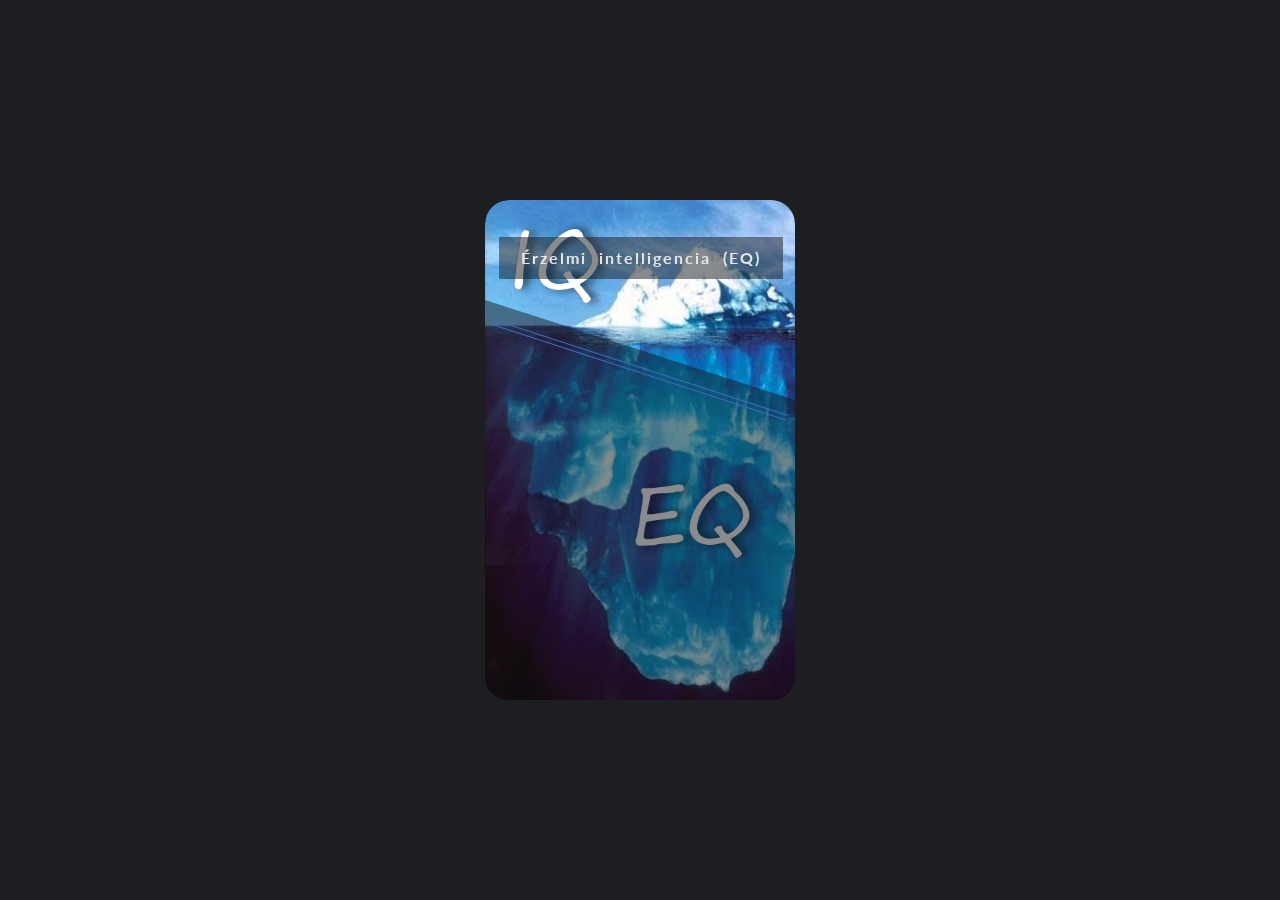
<file: index.html>
<!DOCTYPE html>
<html lang="en">
<head>
  <meta charset="UTF-8">
  <meta name="viewport" content="width=device-width, initial-scale=1.0">
  <title>Document</title>
  <link rel="stylesheet" href="stilus.css">
</head>
<body>
  

  <!-- flip-card-container -->
<div class="flip-card-container" style="--hue: 220">
  <div class="flip-card">

    <div class="card-front">
      <figure>
        <div class="img-bg"></div>
        <img src="R.jpg" weight="20px" height="20px">
        <figcaption>Érzelmi intelligencia (EQ)</figcaption>
      </figure>

      
   
       
    </div>

    <div class="card-back">
      <figure>
        <div class="img-bg"></div>
        <img src="R (2).jpg">
      </figure>

      <h1>Az érzelmi intelligencia az a képesség, amelynek segítségével saját és embertársaink érzelmeit felismerjük, azonosítjuk, értelmezzük
        és kezeljük.</h1>

      <button>Book</button>

      

  </div>
</div>
<!-- /flip-card-container -->

</body>
</file>
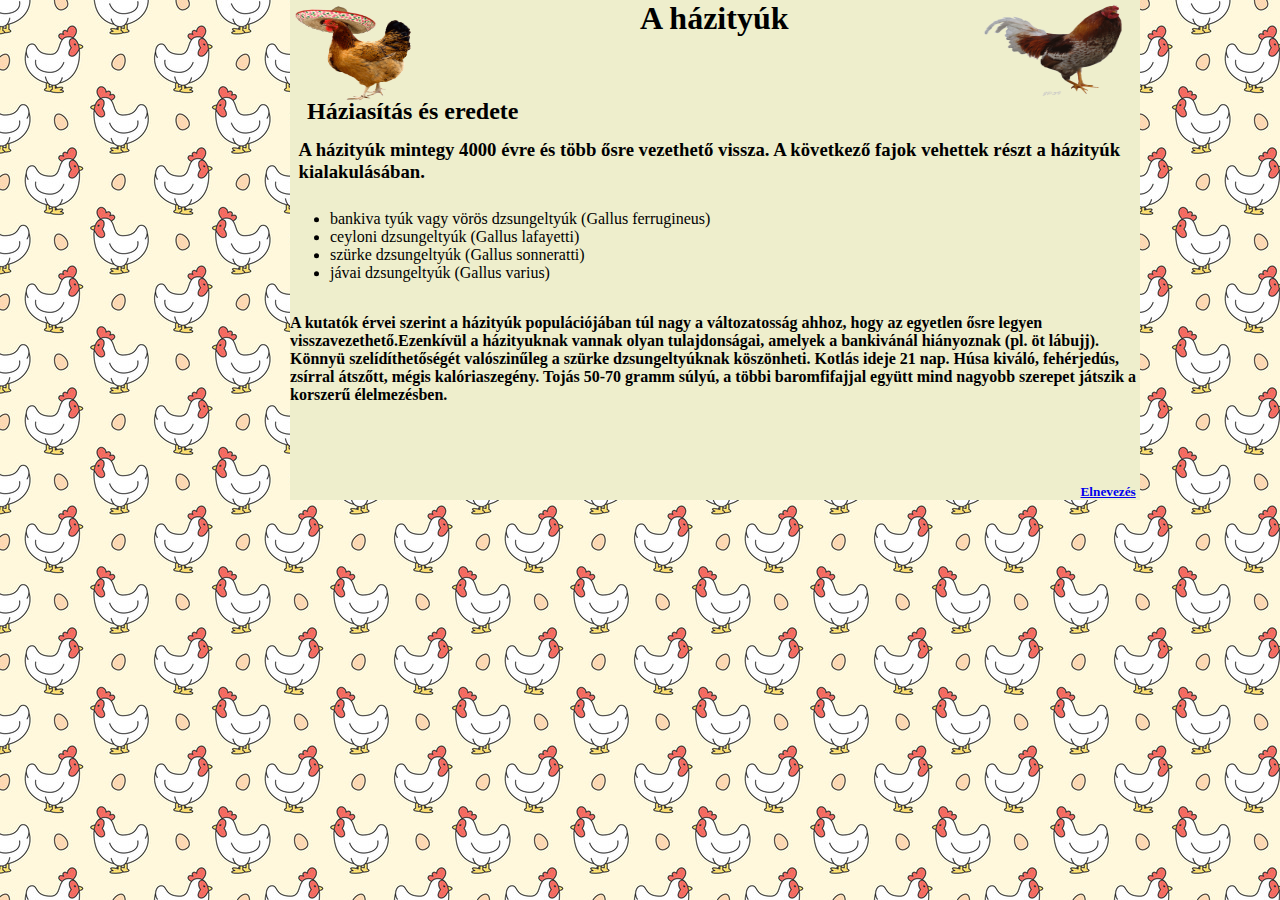
<file: Házityúk/index.html>
<!DOCTYPE html>
<head>
  <title>A házityuk</title>
  <link rel="stylesheet" href="stilus.css">
</head>
<body>
  <div style="display: inline-flex;">
  <div style="width: 850px; height: 500px; background-color:#EEEECC;"><h1>A házityúk</h1>
  <img src="L.gif" alt="tyúk" width="200" height="100" class="type1"> 
  <img src="R.gif" alt="kakas" width="200" height="100" class="type2">
  <h2>Háziasítás és eredete</h2>
  <h3>A házityúk mintegy 4000 évre és több ősre vezethető vissza. A következő fajok vehettek részt a házityúk kialakulásában.</h3>
  <ul>
    <li>bankiva tyúk vagy vörös dzsungeltyúk (Gallus ferrugineus)</li>
    <li>ceyloni dzsungeltyúk (Gallus lafayetti)</li>
    <li>szürke dzsungeltyúk (Gallus sonneratti)</li>
    <li>jávai dzsungeltyúk (Gallus varius)</li>
  </ul>
  <h4>A kutatók érvei szerint a házityúk populációjában túl nagy a változatosság ahhoz, hogy az egyetlen ősre legyen visszavezethető.Ezenkívül a házityuknak vannak olyan tulajdonságai, amelyek a bankivánál hiányoznak (pl. öt lábujj). Könnyü szelídíthetőségét valószinűleg a szürke dzsungeltyúknak köszönheti. Kotlás ideje 21 nap. Húsa kiváló, fehérjedús, zsírral átszőtt, mégis kalóriaszegény. Tojás 50-70 gramm súlyú, a többi baromfifajjal együtt mind nagyobb szerepet játszik a korszerű élelmezésben.</h4>
  </h4>
  <h5><a href="file:///C:/Users/angry/OneDrive/Asztali%20g%C3%A9p/Elnevez%C3%A9s/index.html">Elnevezés</a></h5> 
</body>
</file>
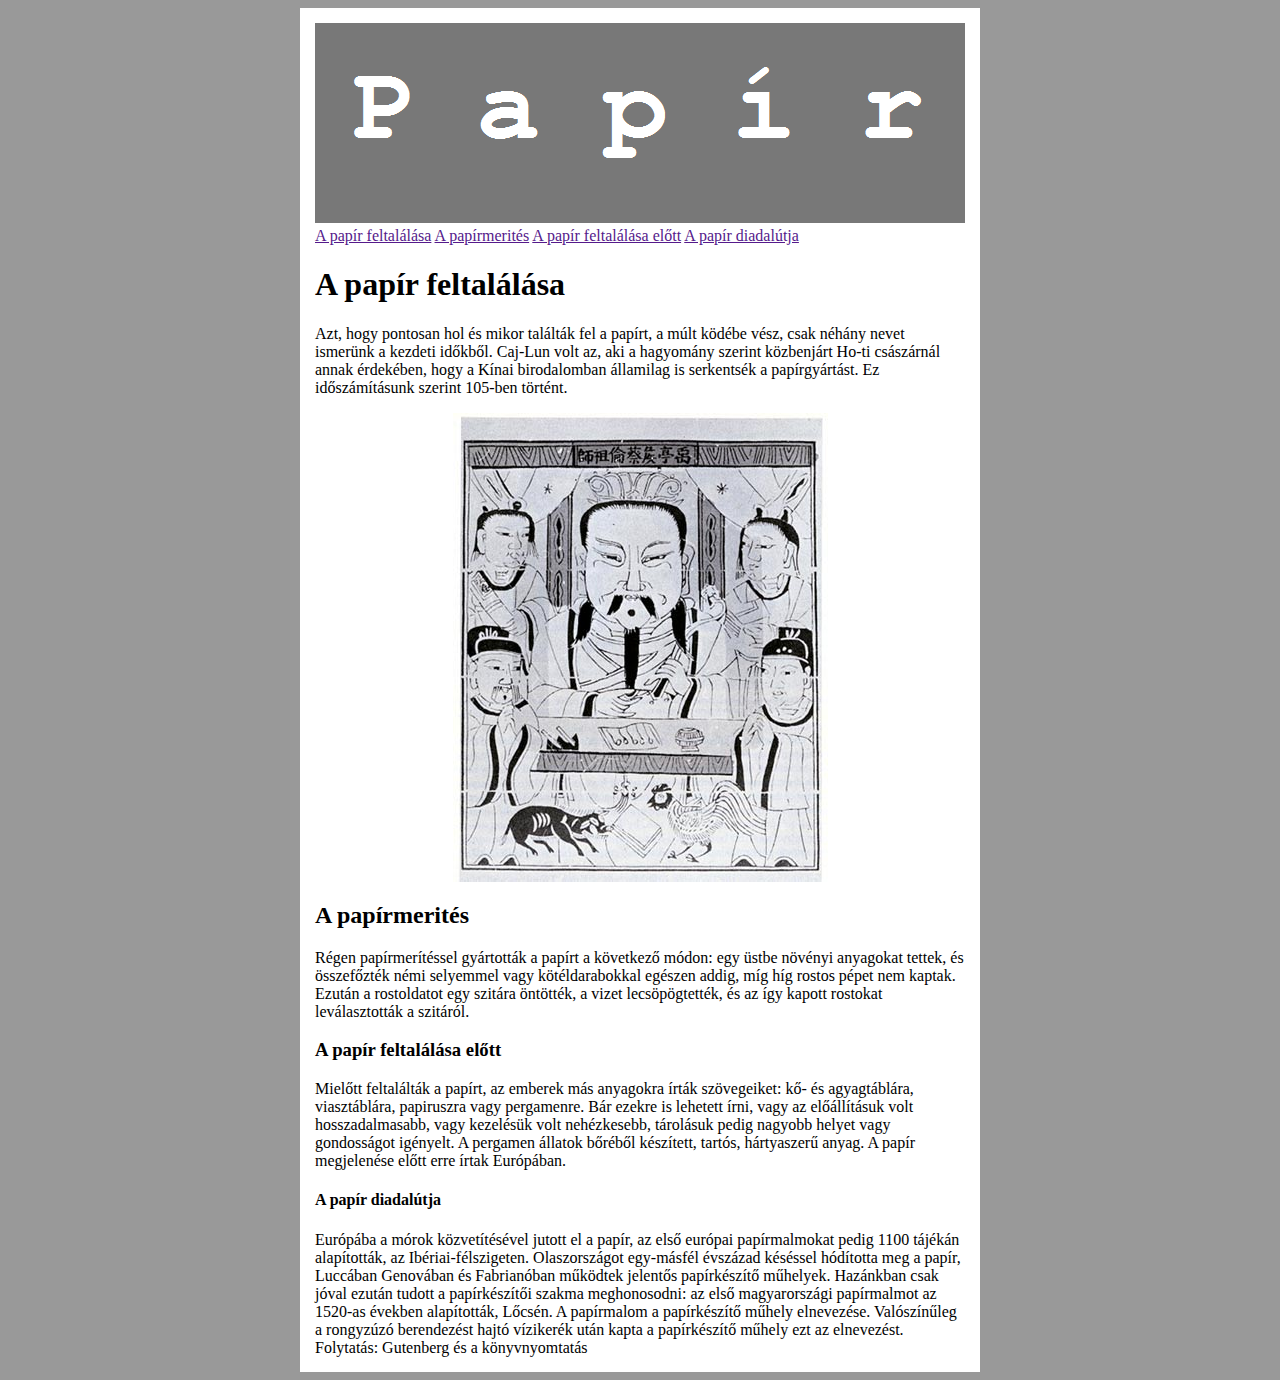
<file: Papír/index.html>
<!DOCTYPE html>
<html lang="HU">

<head>
    <meta charset="UTF-8">
    <meta http-equiv="X-UA-Compatible" content="IE=edge">
    <meta name="viewport" content="width=device-width, initial-scale=1.0">
    <title>A papír Története</title>
    <link rel="stylesheet" href="stilus.css">
</head>

<body>
    <div>
        <a href="http://tudasbazis.sulinet.hu/hu/termeszettudomanyok/termeszetismeret/ember-a-termeszetben-4-osztaly/az-elo-termeszet-alapismeretei/a-papirgyartas">
            <img src="kepek/helyettes.png">
        </a>
         <a href="" class="btn">A papír feltalálása</a>
         <a href="" class="btn">A papírmerités</a>
         <a href="" class="btn">A papír feltalálása előtt</a>
         <a href="" class="btn">A papír diadalútja</a>
         <h1>A papír feltalálása</h1>
         <p>Azt, hogy pontosan hol és mikor találták fel a papírt, a múlt ködébe vész, csak néhány nevet ismerünk a kezdeti időkből. Caj-Lun volt az, aki a hagyomány szerint közbenjárt Ho-ti császárnál annak érdekében, hogy a Kínai birodalomban államilag is serkentsék a papírgyártást. Ez időszámításunk szerint 105-ben történt.</p>
         
         <img src="kepek/Cai-lun.jpg" alt="Cai-lun képe" style="display: block; margin:0 auto;">
         <h2>A papírmerités</h2>
         <p2>Régen papírmerítéssel gyártották a papírt a következő módon: egy üstbe növényi anyagokat tettek, és összefőzték némi selyemmel vagy kötéldarabokkal egészen addig, míg híg rostos pépet nem kaptak. Ezután a rostoldatot egy szitára öntötték, a vizet lecsöpögtették, és az így kapott rostokat leválasztották a szitáról.</p2>
        <h3>A papír feltalálása előtt</h3>
        <p3>Mielőtt feltalálták a papírt, az emberek más anyagokra írták szövegeiket: kő- és agyagtáblára, viasztáblára, papiruszra vagy pergamenre. Bár ezekre is lehetett írni, vagy az előállításuk volt hosszadalmasabb, vagy kezelésük volt nehézkesebb, tárolásuk pedig nagyobb helyet vagy gondosságot igényelt.
            A pergamen állatok bőréből készített, tartós, hártyaszerű anyag. A papír megjelenése előtt erre írtak Európában.</p3>
        <h4>A papír diadalútja</h4>
        <p4>Európába a mórok közvetítésével jutott el a papír, az első európai papírmalmokat pedig 1100 tájékán alapították, az Ibériai-félszigeten. Olaszországot egy-másfél évszázad késéssel hódította meg a papír, Luccában Genovában és Fabrianóban működtek jelentős papírkészítő műhelyek. Hazánkban csak jóval ezután tudott a papírkészítői szakma meghonosodni: az első magyarországi papírmalmot az 1520-as években alapították, Lőcsén.
            A papírmalom a papírkészítő műhely elnevezése. Valószínűleg a rongyzúzó berendezést hajtó vízikerék után kapta a papírkészítő műhely ezt az elnevezést.
            Folytatás: Gutenberg és a könyvnyomtatás</p4>
    </div>
   
    
</body>
</file>
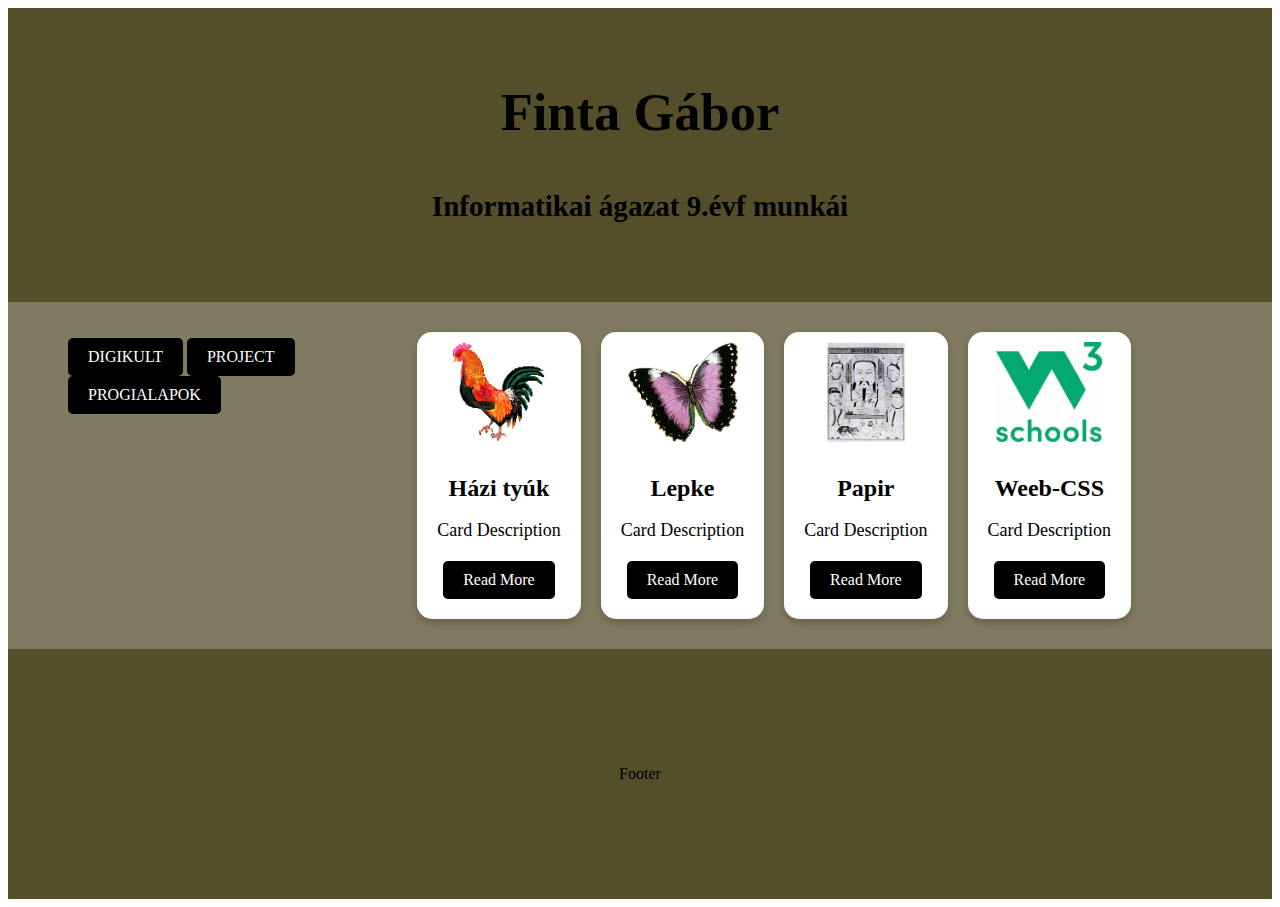
<file: vezerlopult/index.html>
<!DOCTYPE html>
<html lang="HU">

<head>
    <meta charset="UTF-8">
    <meta http-equiv="X-UA-Compatible" content="IE=edge">
    <meta name="viewport" content="width=device-width, initial-scale=1.0">
    <title>FG Honlapja</title>
    <link rel="stylesheet" href="stilus.css">


</head>

<body>


    <header>
        <h2>Finta Gábor</h2>
        <h5>Informatikai ágazat 9.évf munkái</h5>
    </header>

    <section>
        <nav>
            <ul>
                <a href="https://sites.google.com/view/my-task-finta-gbor/digit%C3%A1lis-kult%C3%BAra" class="btn">DIGIKULT</a>
                <a href="https://sites.google.com/view/my-task-finta-gbor/projekt" class="btn">PROJECT</a>
                <a href="https://sites.google.com/view/my-task-finta-gbor/web" class="btn">PROGIALAPOK</a>
            </ul>
        </nav>

        <article>
            <div class="card">
                <img src="kepek/kakas_kep.gif" alt="kakas_kep">
                <div class="card-text">
                    <h2>Házi tyúk</h2>
                    <p>Card Description</p>
                    <a href="file:///C:/Users/angry/AppData/Local/Temp/Rar$EXa6744.19127/vezerlopult.github.io-main/H%C3%A1zity%C3%BAk/index.html" class="btn">Read More</a>
                </div>
            </div>
                <div class="card">
                <img src="kepek/lepke.jpg" alt="lepke">
                <div class="card-text">
                    <h2>Lepke</h2>
                    <p>Card Description</p>
                    <a href="#" class="btn">Read More</a>
                </div>
            </div>
        </div>
        <div class="card">
         <img src="kepek/Cai-lun.jpg" alt="Papir">
          <div class="card-text">
            <h2>Papir</h2>
            <p>Card Description</p>
            <a href="file:///C:/Users/angry/AppData/Local/Temp/Rar$EXa6744.26039/vezerlopult.github.io-main/Pap%C3%ADr/index.html" class="btn">Read More</a>
          </div>
        </div>
        <div class="card">
        <img src="kepek/w3.jpg" alt="w3schools">
        <div class="card-text">
            <h2>Weeb-CSS</h2>
            <p>Card Description</p>
            <a href="file:///C:/Users/angry/AppData/Local/Temp/Rar$EXa6744.28904/vezerlopult.github.io-main/Webb-CSS/index.html" class="btn">Read More</a>
        </div>
    </div>
        </article>
    </section>

    <footer>
        <p>Footer</p>
    </footer>


</body>

</html>
</file>
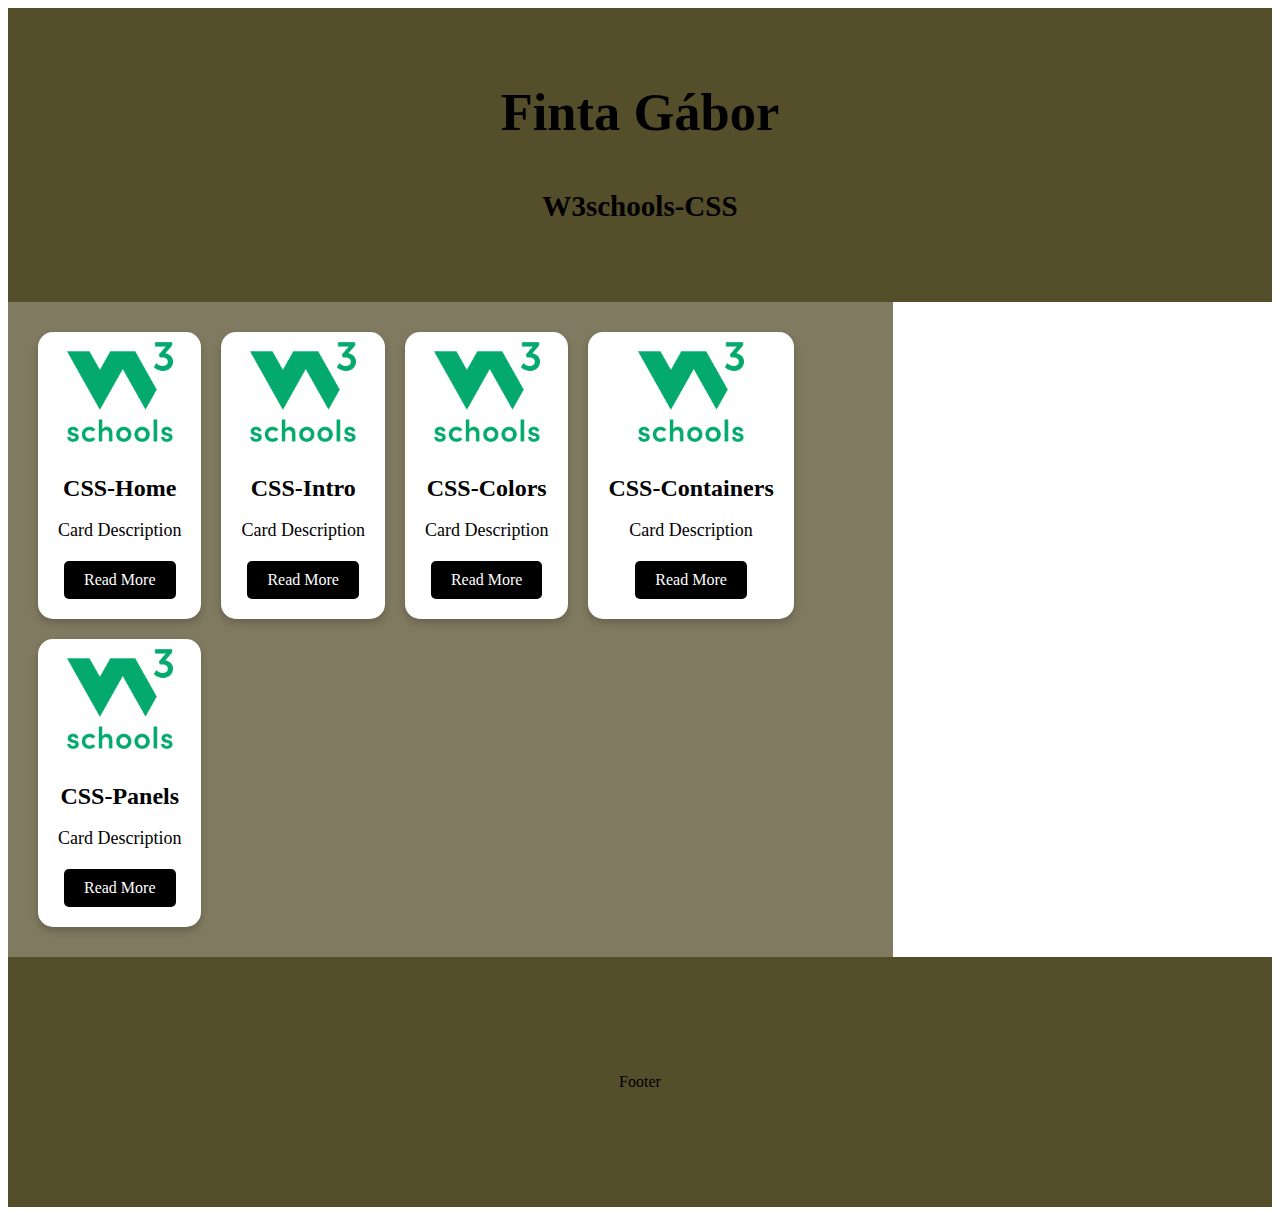
<file: Webb-CSS/index.html>
<!DOCTYPE html>
<html lang="HU">

<head>
    <meta charset="UTF-8">
    <meta http-equiv="X-UA-Compatible" content="IE=edge">
    <meta name="viewport" content="width=device-width, initial-scale=1.0">
    <title>FG Honlapja</title>
    <link rel="stylesheet" href="stilus.css">


</head>

<body>


    <header>
        <h2>Finta Gábor</h2>
        <h5>W3schools-CSS</h5>
    </header>

    <section>
        <article>
            <div class="card">
                <img src="kepek/W3Schools_logo.svg.png" alt="kakas_kep">
                <div class="card-text">
                    <h2>CSS-Home</h2>
                    <p>Card Description</p>
                    <a href="file:///C:/Users/angry/OneDrive/Asztali%20g%C3%A9p/Webb-CSS/CSS-HOME/index.html" class="btn">Read More</a>
                </div>
            </div>
                <div class="card">
                <img src="kepek/W3Schools_logo.svg.png" alt="lepke">
                <div class="card-text">
                    <h2>CSS-Intro</h2>
                    <p>Card Description</p>
                    <a href="file:///C:/Users/angry/OneDrive/Asztali%20g%C3%A9p/Webb-CSS/CSS-Intro/index.html" class="btn">Read More</a>
                </div>
            </div>
        </div>
        <div class="card">
         <img src="kepek/W3Schools_logo.svg.png" alt="Papir">
          <div class="card-text">
            <h2>CSS-Colors</h2>
            <p>Card Description</p>
            <a href="file:///C:/Users/angry/OneDrive/Asztali%20g%C3%A9p/Webb-CSS/CSS-Colors/index.html" class="btn">Read More</a>
          </div>
        </div>
        <div class="card">
        <img src="kepek/W3Schools_logo.svg.png" alt="w3schools">
        <div class="card-text">
            <h2>CSS-Containers</h2>
            <p>Card Description</p>
            <a href="file:///C:/Users/angry/OneDrive/Asztali%20g%C3%A9p/Webb-CSS/CSS-Containers/index.html" class="btn">Read More</a>
        </div>
    </div>
    <div class="card">
        <img src="kepek/W3Schools_logo.svg.png" alt="w3schools">
        <div class="card-text">
            <h2>CSS-Panels</h2>
            <p>Card Description</p>
            <a href="file:///C:/Users/angry/OneDrive/Asztali%20g%C3%A9p/Webb-CSS/CSS-Panels/index.html" class="btn">Read More</a>
        </div>
    </div>
        </article>
    </section>

    <footer>
        <p>Footer</p>
    </footer>


</body>

</html>
</file>
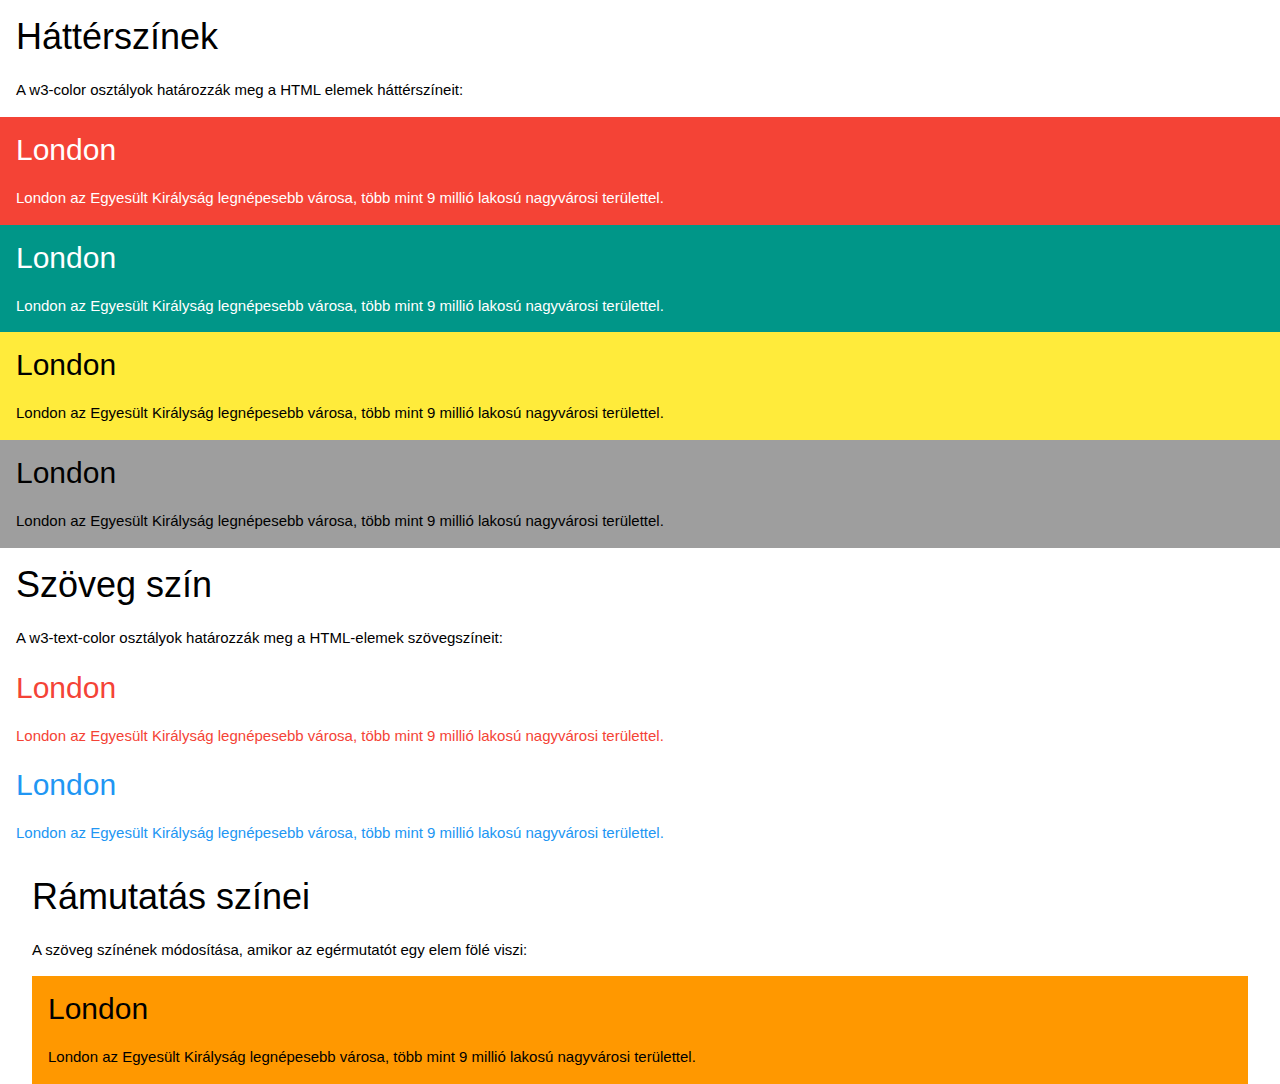
<file: Webb-CSS/CSS-Colors/index.html>
<!DOCTYPE html>
<html>
<title>W3.CSS</title>
<meta name="viewport" content="width=device-width, initial-scale=1">
<link rel="stylesheet" href="https://www.w3schools.com/w3css/4/w3.css">
<body>

<div class="w3-container">
  <h1>Háttérszínek</h1>
  <p>A w3-color osztályok határozzák meg a HTML elemek háttérszíneit:</p>
</div>

<div class="w3-container w3-red">
  <h2>London</h2>
  <p>London az Egyesült Királyság legnépesebb városa, több mint 9 millió lakosú nagyvárosi területtel.</p>
</div>

<div class="w3-container w3-teal">
  <h2>London</h2>
  <p>London az Egyesült Királyság legnépesebb városa, több mint 9 millió lakosú nagyvárosi területtel.</p>
</div>

<div class="w3-container w3-yellow">
  <h2>London</h2>
  <p>London az Egyesült Királyság legnépesebb városa, több mint 9 millió lakosú nagyvárosi területtel.</p>
</div>

<div class="w3-container w3-gray">
  <h2>London</h2>
  <p>London az Egyesült Királyság legnépesebb városa, több mint 9 millió lakosú nagyvárosi területtel.</p>
</div>

<div class="w3-container">
    <h1>Szöveg szín</h1>
    <p>A w3-text-color osztályok határozzák meg a HTML-elemek szövegszíneit:</p>
    
      <div class="w3-text-red">
        <h2>London</h2>
        <p>London az Egyesült Királyság legnépesebb városa, több mint 9 millió lakosú nagyvárosi területtel.</p>
      </div>
    
      <div class="w3-text-blue">
        <h2>London</h2>
        <p>London az Egyesült Királyság legnépesebb városa, több mint 9 millió lakosú nagyvárosi területtel.</p>
    </div>

    <div class="w3-container">
        <h1>Rámutatás színei</h1>
        
        <p>A szöveg színének módosítása, amikor az egérmutatót egy elem fölé viszi:</p>
        <div class="w3-container w3-orange w3-hover-text-white">
          <h2>London</h2>
          <p>London az Egyesült Királyság legnépesebb városa, több mint 9 millió lakosú nagyvárosi területtel.</p>
        </div>

</body>
</html>
</file>
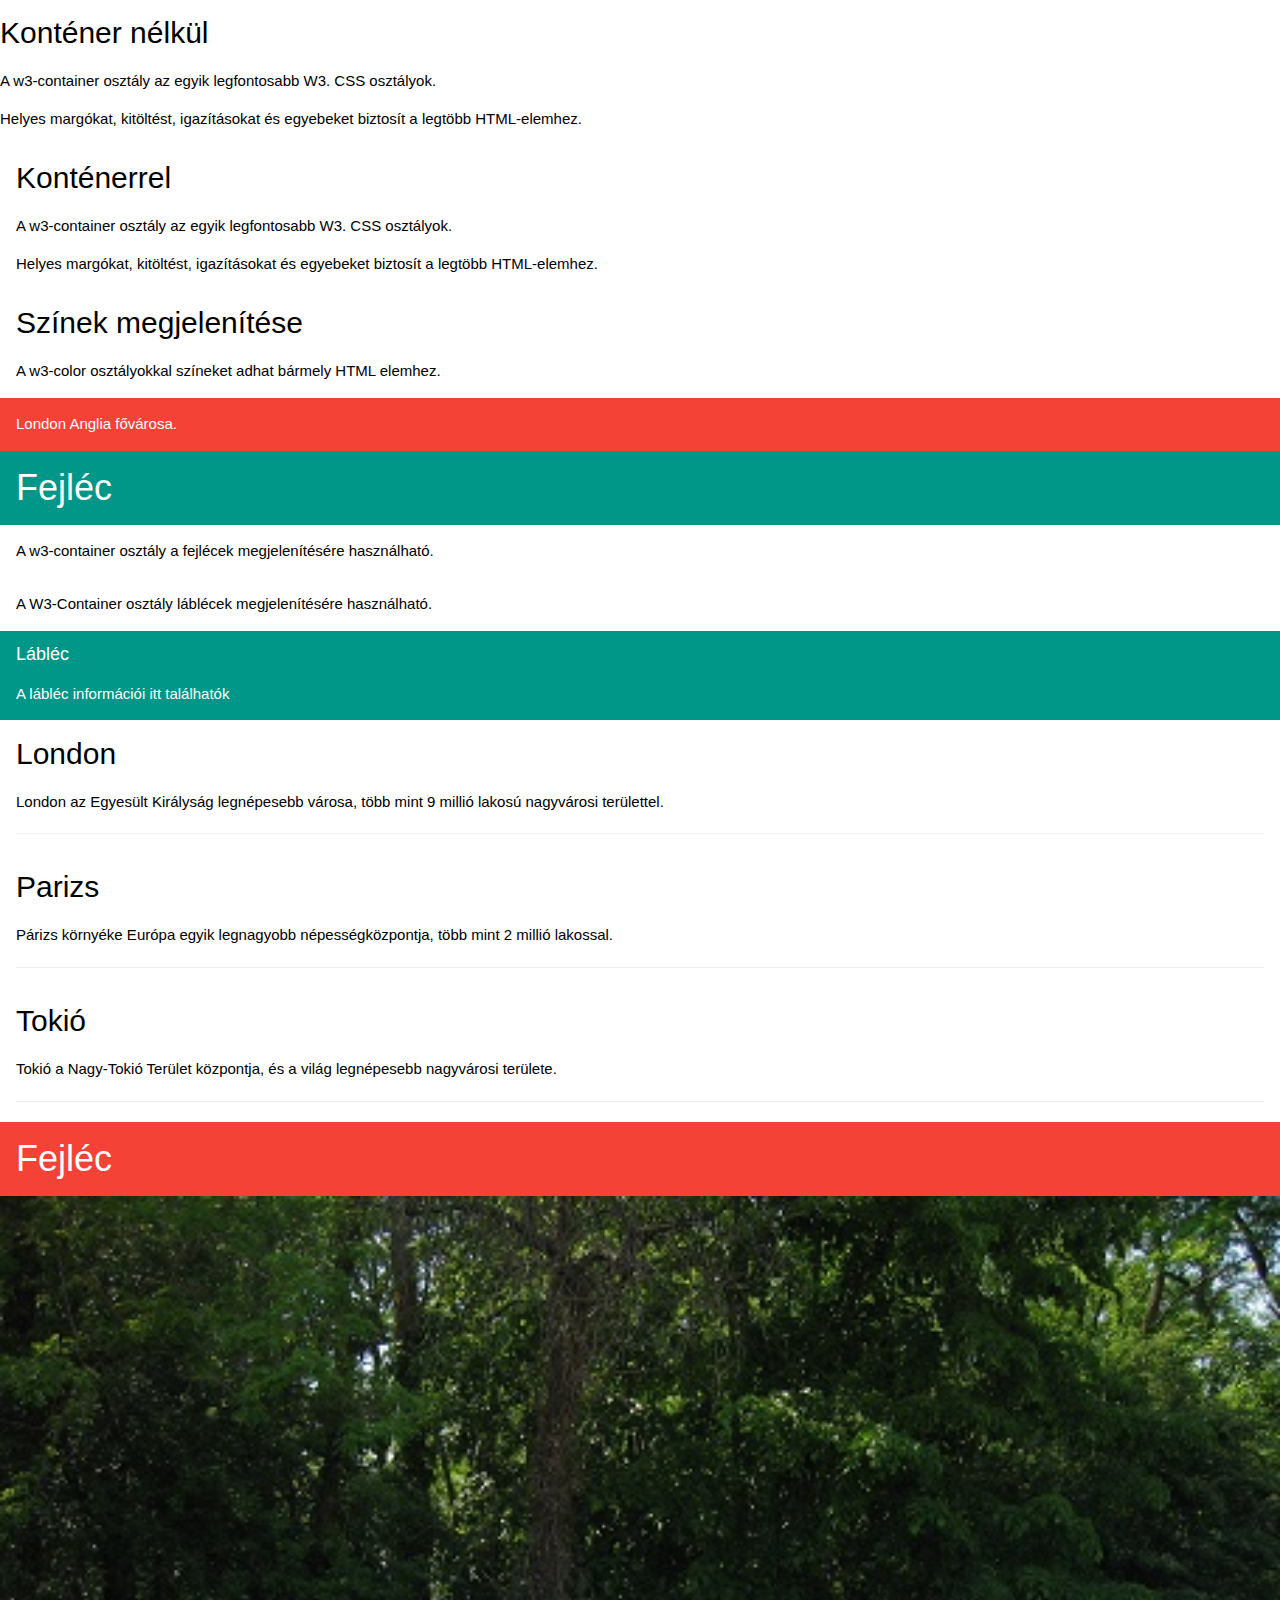
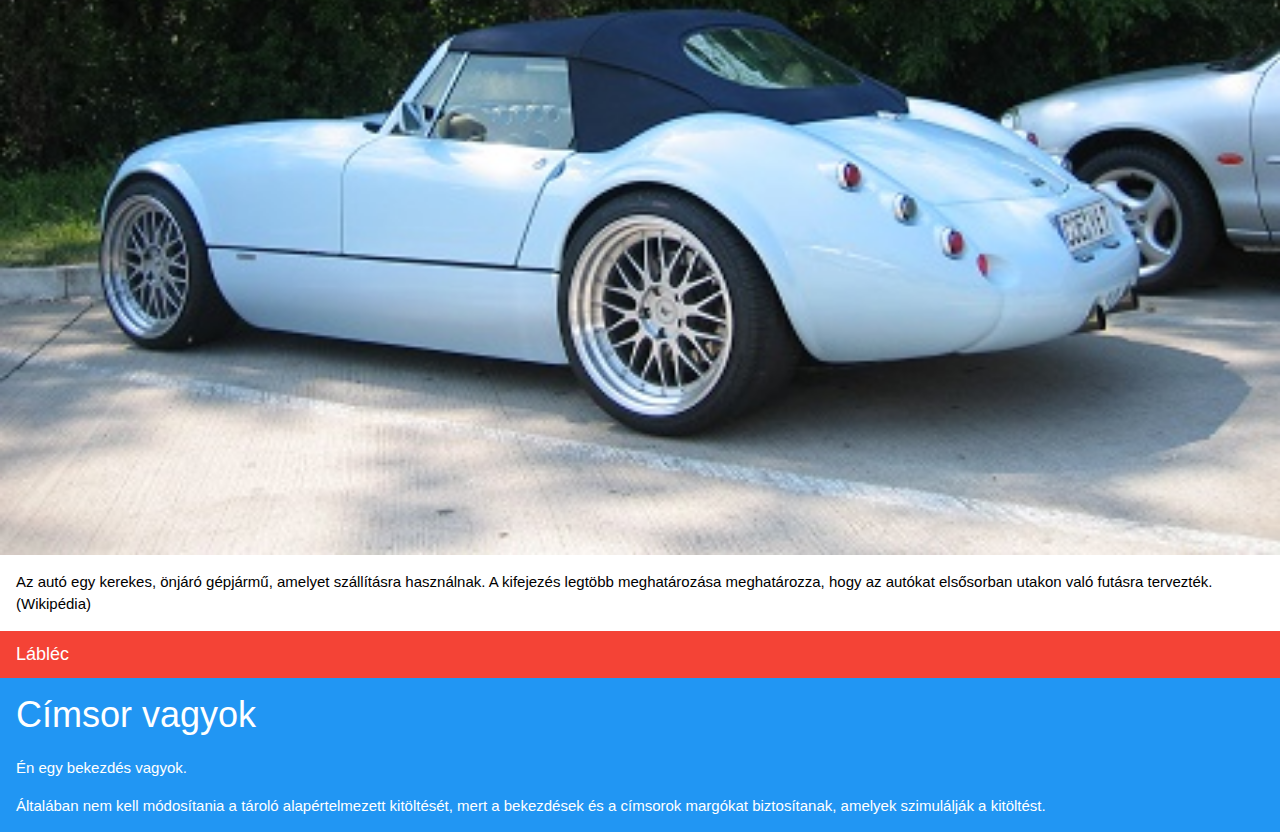
<file: Webb-CSS/CSS-Containers/index.html>
<!DOCTYPE html>
<html>
<title>W3.CSS</title>
<meta name="viewport" content="width=device-width, initial-scale=1">
<link rel="stylesheet" href="https://www.w3schools.com/w3css/4/w3.css">
<body>

<div> 
  <h2>Konténer nélkül</h2>
  <p>A w3-container osztály az egyik legfontosabb W3. CSS osztályok.</p>
  <p>Helyes margókat, kitöltést, igazításokat és egyebeket biztosít a legtöbb HTML-elemhez.</p>
</div>

<div class="w3-container"> 
  <h2>Konténerrel</h2>
  <p>A w3-container osztály az egyik legfontosabb W3. CSS osztályok.</p>
  <p>Helyes margókat, kitöltést, igazításokat és egyebeket biztosít a legtöbb HTML-elemhez.</p>
</div>

<div class="w3-container">
    <h2>Színek megjelenítése</h2>
    <p>A w3-color osztályokkal színeket adhat bármely HTML elemhez.</p>
  </div>
  
  <div class="w3-container w3-red">
    <p>London Anglia fővárosa.</p>
  </div>

  <div class="w3-container w3-teal">
    <h1>Fejléc</h1>
  </div>
  
  <div class="w3-container">
    <p>A w3-container osztály a fejlécek megjelenítésére használható.</p>
  </div>

  <div class="w3-container">
    <p>A W3-Container osztály láblécek megjelenítésére használható.</p>
  </div>
  
  <div class="w3-container w3-teal">
    <h5>Lábléc</h5>
    <p>A lábléc információi itt találhatók</p>
  </div>
  
  <div class="w3-container"> 
  <h2>London</h2>
  <p>London az Egyesült Királyság legnépesebb városa,
    több mint 9 millió lakosú nagyvárosi területtel.</p>
  <hr>
</div>

<article class="w3-container"> 
  <h2>Parizs</h2>
  <p>Párizs környéke Európa egyik legnagyobb népességközpontja,
    több mint 2 millió lakossal.</p>
  <hr>
</article>

<section class="w3-container"> 
  <h2>Tokió</h2>
  <p>Tokió a Nagy-Tokió Terület központja,
    és a világ legnépesebb nagyvárosi területe.</p>
  <hr>
</section>

<div class="w3-container w3-red">
    <h1>Fejléc</h1>
  </div>
  
  <img src="kepek/img_car.jpg" alt="Kocsi" style="width:100%">
  
  <div class="w3-container">
    <p>Az autó egy kerekes, önjáró gépjármű, amelyet szállításra használnak. A kifejezés legtöbb meghatározása meghatározza, hogy az autókat elsősorban utakon való futásra tervezték. (Wikipédia)</p>
  </div>
  
  <div class="w3-container w3-red">
    <h5>Lábléc</h5>
  </div>

  <div class="w3-container w3-blue">
    <h1>Címsor vagyok</h1>
    <p>Én egy bekezdés vagyok.</p>
    <p>Általában nem kell módosítania a tároló alapértelmezett kitöltését, mert a bekezdések és a címsorok margókat biztosítanak, amelyek szimulálják a kitöltést.</p>
  </div>

</body>
</html>
</file>
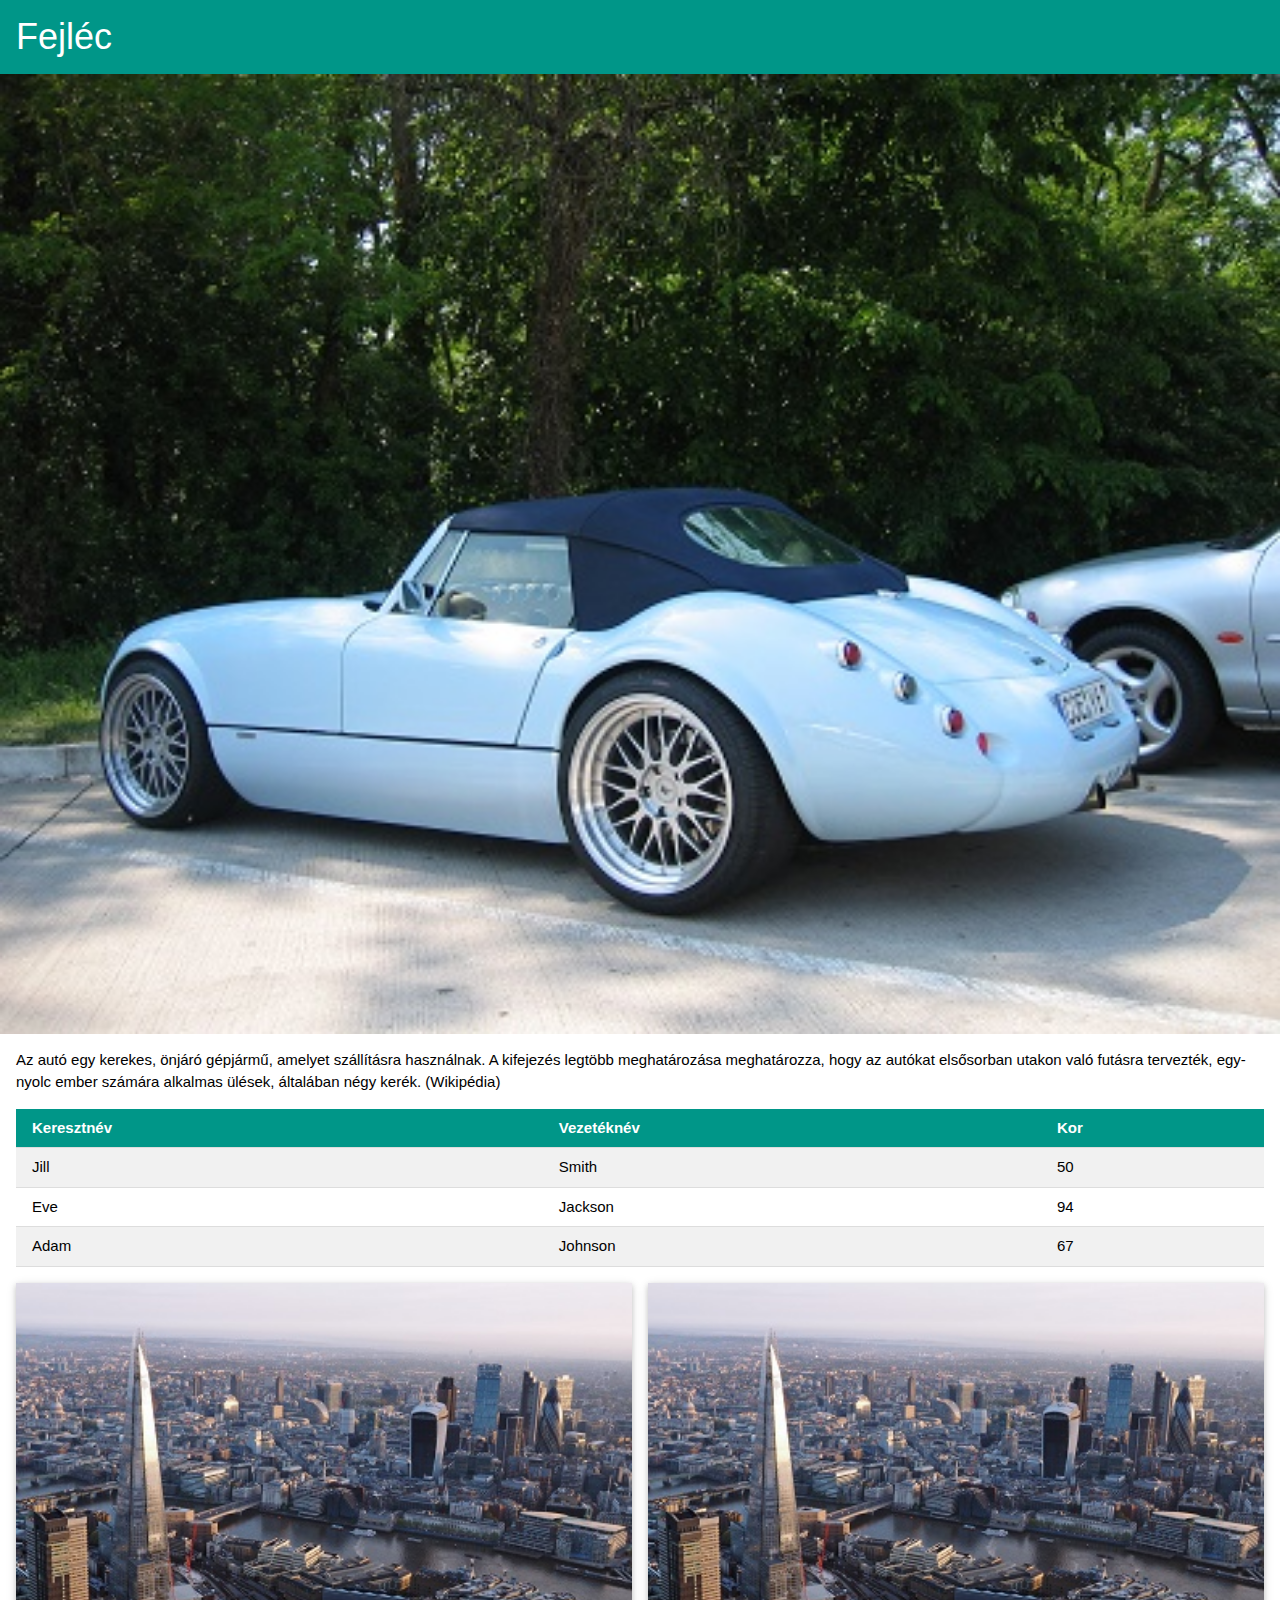
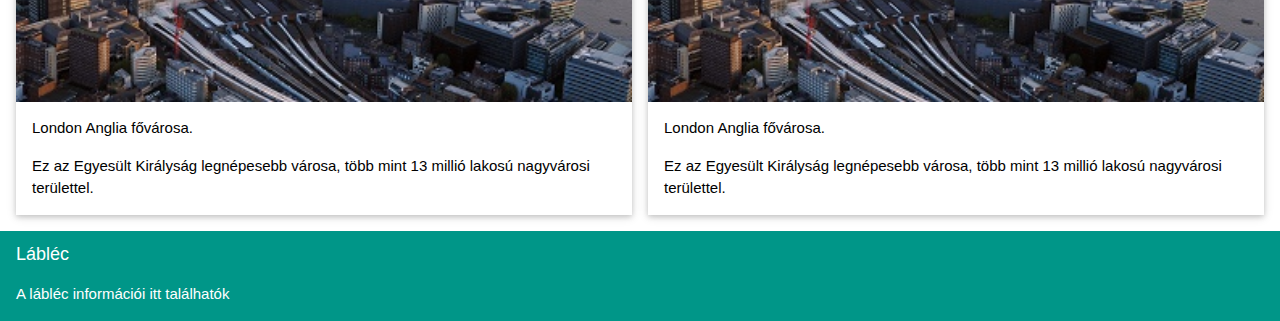
<file: Webb-CSS/CSS-HOME/index.html>
<!DOCTYPE html>
<html>
<title>W3.CSS</title>
<meta name="viewport" content="width=device-width, initial-scale=1">
<link rel="stylesheet" href="https://www.w3schools.com/w3css/4/w3.css">
<body>

<header class="w3-container w3-teal">
  <h1>Fejléc</h1>
</header>

<img src="kepek/img_car.jpg" alt="Nice car" style="width:100%">

<div class="w3-container">
  <p>Az autó egy kerekes, önjáró gépjármű, amelyet szállításra használnak.
    A kifejezés legtöbb meghatározása meghatározza, hogy az autókat elsősorban utakon való futásra tervezték,
    egy-nyolc ember számára alkalmas ülések, általában négy kerék. (Wikipédia)</p>    

  <table class="w3-table w3-bordered w3-striped">
    <tr class="w3-teal">
      <th>Keresztnév</th>
      <th>Vezetéknév</th>
      <th>Kor</th>
    </tr>
    <tr>
      <td>Jill</td>
      <td>Smith</td>
      <td>50</td>
    </tr>
    <tr>
      <td>Eve</td>
      <td>Jackson</td>
      <td>94</td>
    </tr>
    <tr>
      <td>Adam</td>
      <td>Johnson</td>
      <td>67</td>
    </tr>
  </table>
</div>

<div class="w3-row-padding w3-section">

  <div class="w3-half">
    <div class="w3-card">
      <img src="kepek/img_london.jpg" alt="London" style="width:100%">
      <div class="w3-container">
        <p>London Anglia fővárosa.</p>
        <p>Ez az Egyesült Királyság legnépesebb városa, több mint 13 millió lakosú nagyvárosi területtel.</p>
      </div>
    </div>
  </div>

  <div class="w3-half">
    <div class="w3-card">
      <img src="kepek/img_london.jpg" alt="London" style="width:100%">
      <div class="w3-container">
        <p>London Anglia fővárosa.</p>
        <p>Ez az Egyesült Királyság legnépesebb városa, több mint 13 millió lakosú nagyvárosi területtel.</p>
      </div>
    </div>
  </div>

</div>

<footer class="w3-container w3-teal">
  <h5>Lábléc</h5>
  <p>A lábléc információi itt találhatók</p>
</footer>

</body>
</html>
</file>
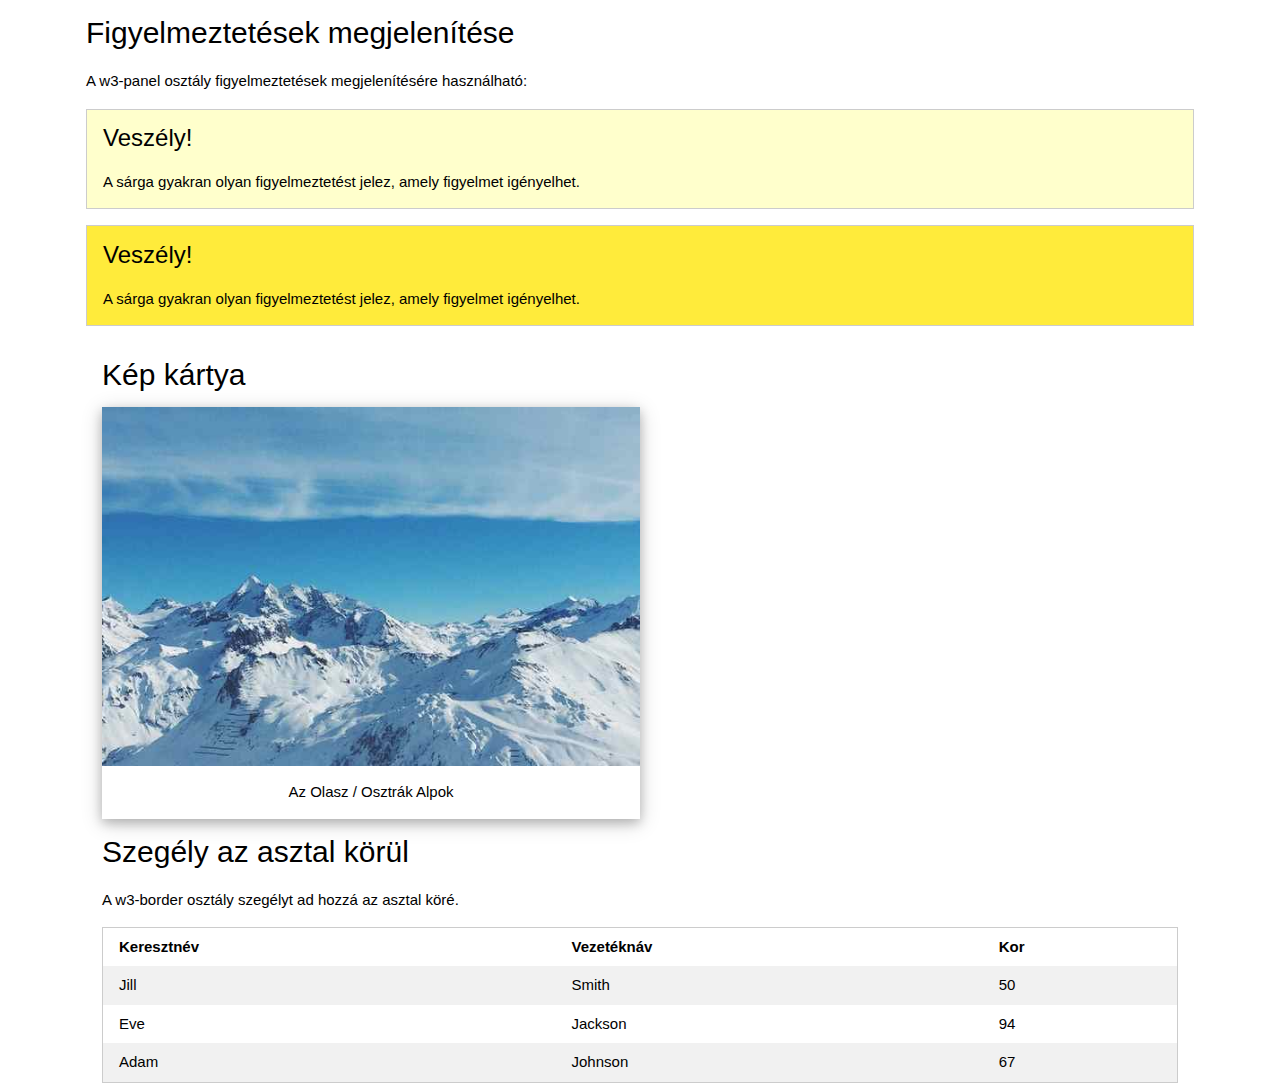
<file: Webb-CSS/CSS-Intro/index.html>
<!DOCTYPE html>
<html>
<title>W3.CSS</title>
<meta name="viewport" content="width=device-width, initial-scale=1">
<link rel="stylesheet" href="https://www.w3schools.com/w3css/4/w3.css">
<body class="w3-container w3-auto">

<h2>Figyelmeztetések megjelenítése</h2>
<p>A w3-panel osztály figyelmeztetések megjelenítésére használható:</p>

<div class="w3-panel w3-pale-yellow w3-border">
  <h3>Veszély!</h3>
  <p>A sárga gyakran olyan figyelmeztetést jelez, amely figyelmet igényelhet.</p>
</div>

<div class="w3-panel w3-yellow w3-border">
  <h3>Veszély!</h3>
  <p>A sárga gyakran olyan figyelmeztetést jelez, amely figyelmet igényelhet.</p>
</div>

<div class="w3-container">
    <h2>Kép kártya</h2>
  
    <div class="w3-card-4" style="width:50%">
      <img src="kepek/img_snowtops.jpg" alt="Alpok" style="width:100%">
      <div class="w3-container w3-center">
        <p>Az Olasz / Osztrák Alpok</p>
      </div>
    </div>
  </div>

  <div class="w3-container">
    <h2>Szegély az asztal körül</h2>
    <p>A w3-border osztály szegélyt ad hozzá az asztal köré.</p>
  
    <table class="w3-table w3-striped w3-border">
      <tr>
        <th>Keresztnév</th>
        <th>Vezetéknáv</th>
        <th>Kor</th>
      </tr>
      <tr>
        <td>Jill</td>
        <td>Smith</td>
        <td>50</td>
      </tr>
      <tr>
        <td>Eve</td>
        <td>Jackson</td>
        <td>94</td>
      </tr>
      <tr>
        <td>Adam</td>
        <td>Johnson</td>
        <td>67</td>
      </tr>
    </table>
  </div>
  

</body>
</html>
</file>
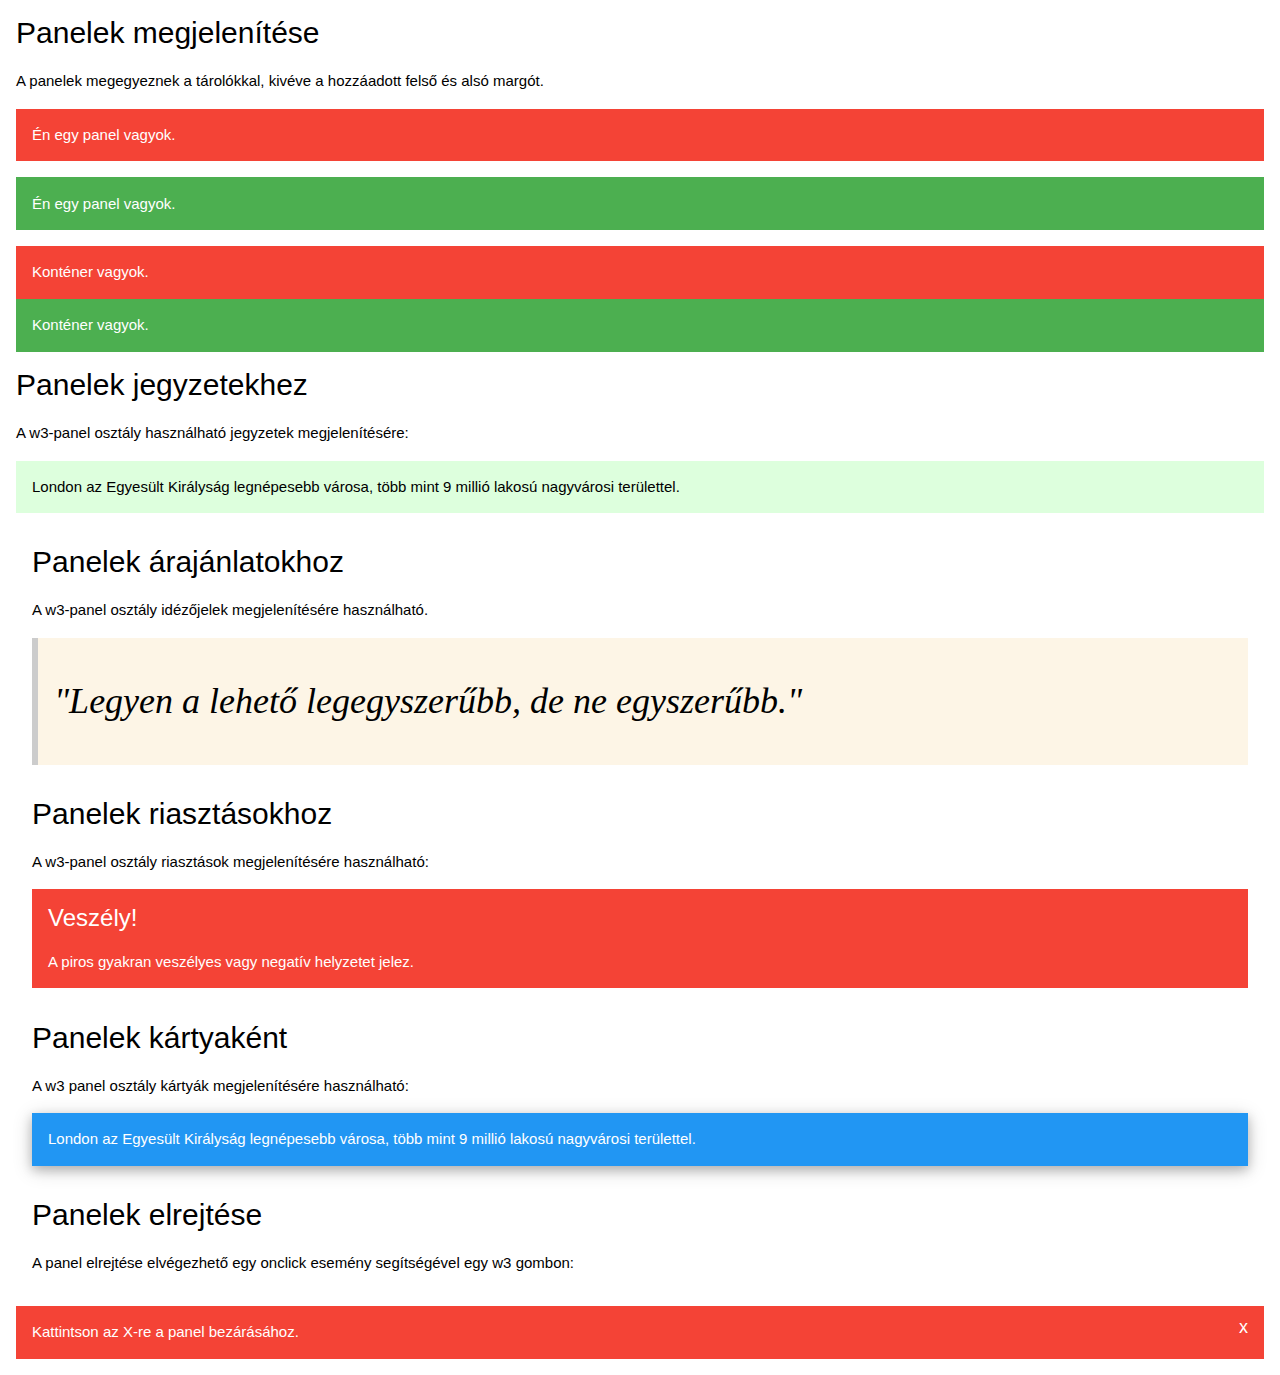
<file: Webb-CSS/CSS-Panels/index.html>
<!DOCTYPE html>
<html>
<title>W3.CSS</title>
<meta name="viewport" content="width=device-width, initial-scale=1">
<link rel="stylesheet" href="https://www.w3schools.com/w3css/4/w3.css">
<body>

<div class="w3-container">
  <h2>Panelek megjelenítése</h2>
  <p>A panelek megegyeznek a tárolókkal, kivéve a hozzáadott felső és alsó margót.</p>

  <div class="w3-panel w3-red">
    <p>Én egy panel vagyok.</p>
  </div>
  <div class="w3-panel w3-green">
    <p>Én egy panel vagyok.</p>
  </div>

  <div class="w3-container w3-red">
    <p>Konténer vagyok.</p>
  </div>
  <div class="w3-container w3-green">
    <p>Konténer vagyok.</p>
  </div>
</div>

<div class="w3-container">
    <h2>Panelek jegyzetekhez</h2>
    <p>A w3-panel osztály használható jegyzetek megjelenítésére:</p>
  
    <div class="w3-panel w3-pale-green">
      <p>London az Egyesült Királyság legnépesebb városa,
        több mint 9 millió lakosú nagyvárosi területtel.</p>
    </div>
  
    <div class="w3-container">
        <h2>Panelek árajánlatokhoz</h2>
        <p>A w3-panel osztály idézőjelek megjelenítésére használható.</p>
      
        <div class="w3-panel w3-leftbar w3-sand w3-xxlarge w3-serif">
          <p><i>"Legyen a lehető legegyszerűbb, de ne egyszerűbb."</i></p>
        </div>
      </div> 
      
      <div class="w3-container">
        <h2>Panelek riasztásokhoz</h2>
        <p>A w3-panel osztály riasztások megjelenítésére használható:</p>
      
        <div class="w3-panel w3-red">
          <h3>Veszély!</h3>
          <p>A piros gyakran veszélyes vagy negatív helyzetet jelez.</p>
        </div>
      </div>
      
      <div class="w3-container">
        <h2>Panelek kártyaként</h2>
        <p>A w3 panel osztály kártyák megjelenítésére használható:</p>
        
        <div class="w3-panel w3-blue w3-card-4">
          <p>London az Egyesült Királyság legnépesebb városa,
            több mint 9 millió lakosú nagyvárosi területtel.</p>
        </div>
      </div>

      <div class="w3-container">
        <h2>Panelek elrejtése</h2>
        <p>A panel elrejtése elvégezhető egy onclick esemény segítségével egy w3 gombon:</p>
      </div>
      
      <div class="w3-panel w3-red w3-display-container">
        <span onclick="this.parentElement.style.display='none'"
        class="w3-button w3-red w3-large w3-display-topright">x</span>
        <p>Kattintson az X-re a panel bezárásához.</p>
      </div>
</body>
</html>
</file>
<file: stilus.css>
/* 
    ================================
        Best Viewed In Full Page
    ================================
*/

/* Hover over a card to flip, can tab too. */

@import url('https://fonts.googleapis.com/css?family=Lato');

/* default */
*,
*::after,
*::before {
  margin: 0;
  padding: 0;
  box-sizing: border-box;
}

/* body */
body {
  min-height: 100vh;
  padding: 40px;

  display: flex;
  flex-wrap: wrap;
  justify-content: center;
  align-items: center;

  background: hsl(220, 10%, 12%);
  font-family: "Lato", "Segoe Ui", -apple-system, BlinkMacSystemFont, sans-serif;
}

/* .flip-card-container */
.flip-card-container {
  --hue: 150;
  --primary: hsl(var(--hue), 50%, 50%);
  --white-1: hsl(0, 0%, 90%);
  --white-2: hsl(0, 0%, 80%);
  --dark: hsl(var(--hue), 25%, 10%);
  --grey: hsl(0, 0%, 50%);

  width: 310px;
  height: 500px;
  margin: 40px;

  perspective: 1000px;
}

/* .flip-card */
.flip-card {
  width: inherit;
  height: inherit;

  position: relative;
  transform-style: preserve-3d;
  transition: .6s .1s;
}

/* hover and focus-within states */
.flip-card-container:hover .flip-card,
.flip-card-container:focus-within .flip-card {
  transform: rotateY(180deg);
}

/* .card-... */
.card-front,
.card-back {
  width: 100%;
  height: 100%;
  border-radius: 24px;

  background: var(--dark);
  position: absolute;
  top: 0;
  left: 0;
  overflow: hidden;

  backface-visibility: hidden;

  display: flex;
  justify-content: center;
  align-items: center;
}

/* .card-front */
.card-front {
  transform: rotateY(0deg);
  z-index: 2;
}

/* .card-back */
.card-back {
  transform: rotateY(180deg);
  z-index: 1;
}

/* figure */
figure {
  z-index: -1;
}

/* figure, .img-bg */
figure,
.img-bg {
  position: absolute;
  top: 0;
  left: 0;

  width: 100%;
  height: 100%;
}

/* img */
img {
  height: 100%;
  border-radius: 24px;
}

/* figcaption */
figcaption {
  display: block;

  width: auto;
  margin-top: 12%;
  padding: 8px 22px;

  font-weight: bold;
  line-height: 1.6;
  letter-spacing: 2px;
  word-spacing: 6px;
  text-align: right;

  position: absolute;
  top: 0;
  right: 12px;

  color: var(--white-1);
  background: hsla(var(--hue), 25%, 10%, .5);
}

/* .img-bg */
.img-bg {
  background: hsla(var(--hue), 25%, 10%, .5);
}

.card-front .img-bg {
  clip-path: polygon(0 20%, 100% 40%, 100% 100%, 0 100%);
}

.card-front .img-bg::before {
  content: "";

  position: absolute;
  top: 34%;
  left: 50%;
  transform: translate(-50%, -50%) rotate(18deg);

  width: 100%;
  height: 6px;
  border: 1px solid var(--primary);
  border-left-color: transparent;
  border-right-color: transparent;

  transition: .1s;
}

.card-back .img-bg {
  clip-path: polygon(0 0, 100% 0, 100% 80%, 0 60%);
}

/* hover state */
.flip-card-container:hover .card-front .img-bg::before {
  width: 6px;
  border-left-color: var(--primary);
  border-right-color: var(--primary);
}

/* ul */
ul {
  padding-top: 50%;
  margin: 0 auto;
  width: 70%;
  height: 100%;

  list-style: none;
  color: var(--white-1);

  display: flex;
  justify-content: center;
  align-items: center;
  flex-direction: column;
}

/* li */
li {
  width: 100%;
  margin-top: 12px;
  padding-bottom: 12px;

  font-size: 14px;
  text-align: center;

  position: relative;
}

li:nth-child(2n) {
  color: var(--white-2);
}

li:not(:last-child)::after {
  content: "";

  position: absolute;
  bottom: 0;
  left: 0;

  width: 100%;
  height: 1px;

  background: currentColor;
  opacity: .2;
}

/* button */
button {
  font-family: inherit;
  font-weight: bold;
  color: var(--white-1);

  letter-spacing: 2px;

  padding: 9px 20px;
  border: 1px solid var(--grey);
  border-radius: 1000px;
  background: transparent;
  transition: .3s;

  cursor: pointer;
}

button:hover,
button:focus {
  color: var(--primary);
  background: hsla(var(--hue), 25%, 10%, .2);
  border-color: currentColor;
}

button:active {
  transform: translate(2px);
}

/* .design-container */
.design-container {
  --tr: 90;
  --op: .5;

  width: 100%;
  height: 100%;

  background: transparent;
  position: absolute;
  top: 0;
  left: 0;

  pointer-events: none;
}

/* .design */
.design {
  display: block;

  background: var(--grey);
  position: absolute;

  opacity: var(--op);
  transition: .3s;
}

.design--1,
.design--2,
.design--3,
.design--4 {
  width: 1px;
  height: 100%;
}

.design--1,
.design--2 {
  top: 0;
  transform: translateY(calc((var(--tr) - (var(--tr) * 2)) * 1%))
}

.design--1 {
  left: 20%;
}

.design--2 {
  left: 80%;
}

.design--3,
.design--4 {
  bottom: 0;
  transform: translateY(calc((var(--tr) + (var(--tr) - var(--tr))) * 1%))
}

.design--3 {
  left: 24%;
}

.design--4 {
  left: 76%;
}

.design--5,
.design--6,
.design--7,
.design--8 {
  width: 100%;
  height: 1px;
}

.design--5,
.design--6 {
  left: 0;
  transform: translateX(calc((var(--tr) - (var(--tr) * 2)) * 1%));
}

.design--5 {
  top: 41%;
}

.design--6 {
  top: 59%;
}

.design--7,
.design--8 {
  right: 0;
  transform: translateX(calc((var(--tr) + (var(--tr) - var(--tr))) * 1%))
}

.design--7 {
  top: 44%;
}

.design--8 {
  top: 56%;
}

/* states */
button:hover+.design-container,
button:active+.design-container,
button:focus+.design-container {
  --tr: 20;
  --op: .7;
}

.abs-site-link {
  position: fixed;
  bottom: 20px;
  left: 20px;
  color: hsla(0, 0%, 100%, .6);
  font-size: 16px;
  font-family: 'Segoe UI', -apple-system, BlinkMacSystemFont, sans-serif;
}
</file>
<file: Házityúk/stilus.css>
body {
    background-image: url("csibe.jpg");
  }

body{ 
  width: 700px;
  display: block;
  margin: 0px auto;
}

h1{
  width: 150px;
  display:block;
  margin: 0px auto;
}

.type1{
  width: 150px;
  display:block; 
  transform: translate(-10%,-35%);  
}

.type2{
  width: 200px;
  display: block;
  margin: -100px auto;
  transform: translate(180%,-35%);
}

h2{
  transform: translate(2%,150%);
  
}

h3{
  transform: translate(1%,80%)
}

ul{
  transform: translate(0%,60%)
}

h4{ 
  transform: translate(0%,60%)
}

h5{
  transform: translate(93%,700%);
}
</file>
<file: Papír/stilus.css>
body{
    background-color: #999999;
    color:black;
    
   
}

div{
    background-color: white;
    width: 650px;
    margin: auto;
    padding: 15px;
}
</file>
<file: vezerlopult/stilus.css>
* {
    box-sizing: border-box;
  }
  
  body {
    font-family:'Gloock', serif;
    color: rgb(0, 0, 0);
  }
  /* Style the header */
  header {
    background-color: hsl(50, 33%, 25%);;
    padding: 30px;
    text-align: center;
    font-size: 35px;
    color: black;
  }
  
  /* Create two columns/boxes that floats next to each other */
  nav {
    float: left;
    width: 30%;
    height: 347px; /* only for demonstration, should be removed */
    background: hsla(50, 33%, 25%, .75); ;
    padding: 20px;
  }
  
  /* Style the list inside the menu */
  nav ul.btn {
    list-style-type: none;
    padding: 0;
  }
  
  article {
    float: left;
    padding: 20px;
    width: 70%;
    background-color:  hsla(50, 33%, 25%, .75);;
  }
  
  /* Clear floats after the columns */
  section::after {
    content: "";
    display: table;
    clear: both;
  }
  
  /* Style the footer */
  footer {
    background-color:hsl(50, 33%, 25%); ;
    padding: 100px;
    text-align: center;
    color: rgb(0, 0, 0);
  }
  
  /* Responsive layout - makes the two columns/boxes stack on top of each other instead of next to each other, on small screens */
  @media (max-width: 600px) {
    nav, article {
      width: 100%;
      height: auto;
    }
  }

  .card {
    box-shadow: 0 4px 8px 0 rgba(0, 0, 0, 0.2);
    border-radius: 15px;
    padding: 10px;
    background-color: #fff;
    margin: 10px;
    text-align: center;
    float: left;
  }
  
  .card img {
    height: 100px;
    border-radius: 15px 15
    px 0 0;
   
  }
  
  .card-text {
    text-align: center;
    padding: 10px;
  }
  
  .card-text h2 {
    font-size: 24px;
    margin-bottom: 10px;
  }
  
  .card-text p {
    font-size: 18px;
    margin-bottom: 20px;
  }
  
  .btn {
    display: inline-block;
    background-color: #000;
    color:#fff;
    padding: 10px 20px;
    border-radius: 5px;
    text-decoration: none;
    transition: background-color 0.3s ease;
  }
  
  .btn:hover {
    background-color: #333;
  }
</file>
<file: Webb-CSS/stilus.css>
* {
  box-sizing: border-box;
}

body {
  font-family:'Gloock', serif;
  color: rgb(0, 0, 0);
}
/* Style the header */
header {
  background-color: hsl(50, 33%, 25%);;
  padding: 30px;
  text-align: center;
  font-size: 35px;
  color: black;
}

/* Create two columns/boxes that floats next to each other */
nav {
  float: left;
  width: 30%;
  height: 370px; /* only for demonstration, should be removed */
  background: hsla(50, 33%, 25%, .75); ;
  padding: 20px;
}

/* Style the list inside the menu */
nav ul.btn {
  list-style-type: none;
  padding: 0;
}

article {
  float: left;
  padding: 20px;
  width: 70%;
  background-color:  hsla(50, 33%, 25%, .75);;
}

/* Clear floats after the columns */
section::after {
  content: "";
  display: table;
  clear: both;
}

/* Style the footer */
footer {
  background-color:hsl(50, 33%, 25%); ;
  padding: 100px;
  text-align: center;
  color: rgb(0, 0, 0);
}

/* Responsive layout - makes the two columns/boxes stack on top of each other instead of next to each other, on small screens */
@media (max-width: 600px) {
  nav, article {
    width: 100%;
    height: auto;
  }
}

.card {
  box-shadow: 0 4px 8px 0 rgba(0, 0, 0, 0.2);
  border-radius: 15px;
  padding: 10px;
  background-color: #fff;
  margin: 10px;
  text-align: center;
  float: left;
}

.card img {
  height: 100px;
  border-radius: 15px 15
  px 0 0;
 
}

.card-text {
  text-align: center;
  padding: 10px;
}

.card-text h2 {
  font-size: 24px;
  margin-bottom: 10px;
}

.card-text p {
  font-size: 18px;
  margin-bottom: 20px;
}

.btn {
  display: inline-block;
  background-color: #000;
  color:#fff;
  padding: 10px 20px;
  border-radius: 5px;
  text-decoration: none;
  transition: background-color 0.3s ease;
}

.btn:hover {
  background-color: #333;
}
</file>
